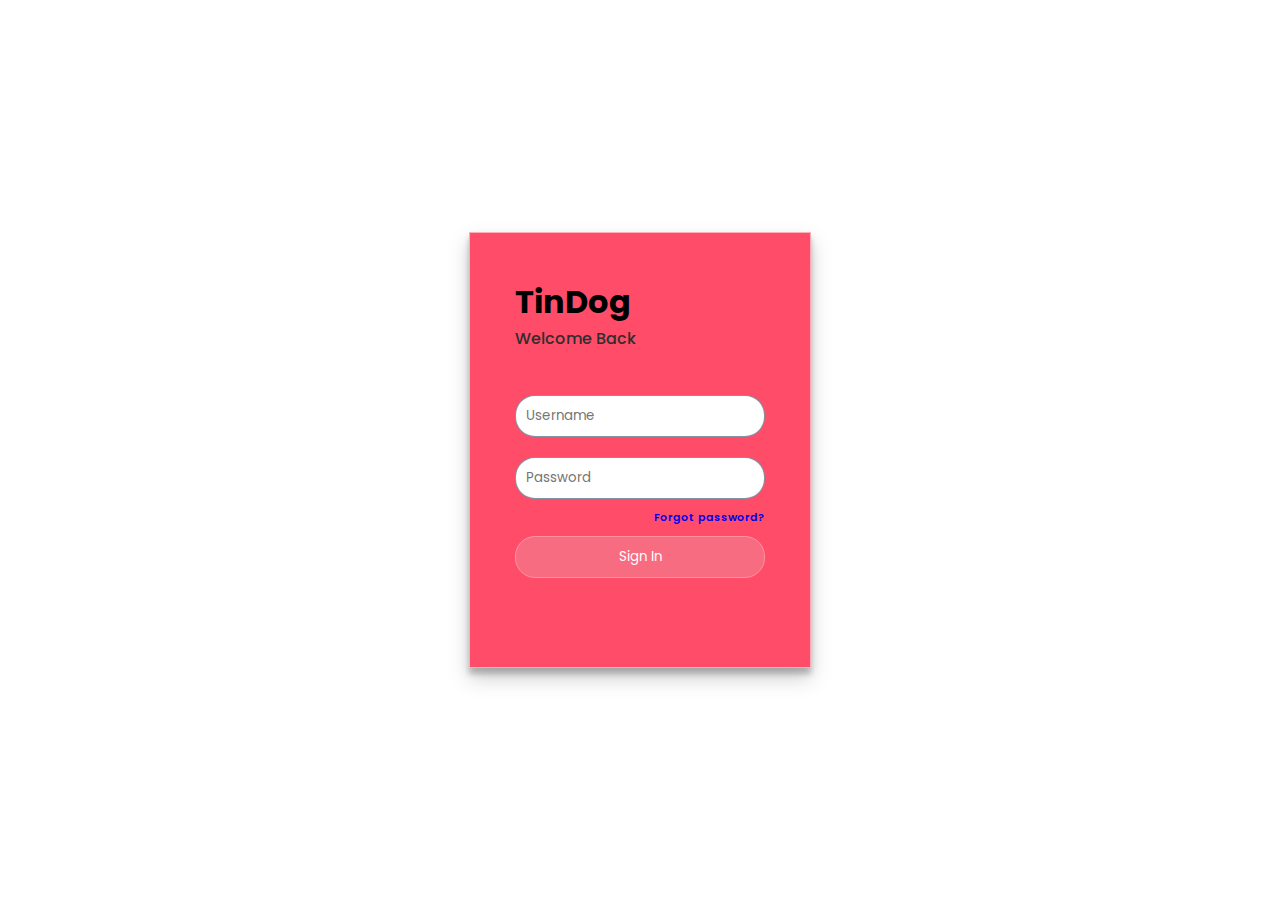
<file: login page/index.html>
<!DOCTYPE html>
<html lang="en">
  <head>
    <meta charset="UTF-8" />
    <meta http-equiv="X-UA-Compatible" content="IE=edge" />
    <meta name="viewport" content="width=device-width, initial-scale=1.0" />
    <title>Sign In</title>
    <link rel="stylesheet" href="css/style.css" />
  </head>
  <body>
    <div class="login">
      <div class="heading">
        <h1>TinDog</h1>
        <span>Welcome Back</span>
      </div>
      <div class="input">
        <input type="text" class="inp" placeholder="Username" />

        <input type="password" class="inp" placeholder="Password" />
        <a href="#Forgot password?">Forgot password?</a>
        <button type="submit">Sign In</button>
      </div>
    </div>
  </body>
</html>
</file>
<file: login page/css/style.css>
@import url("https://fonts.googleapis.com/css2?family=Poppins:wght@200&display=swap");
* {
  margin: 0;
  padding: 0;
  box-sizing: border-box;
}
body {
  display: flex;
  align-items: center;
  justify-content: center;
  height: 100vh;
  width: 100vw;
  overflow: hidden;
  font-family: "Poppins", sans-serif;
}
.login {
  border: 1px solid #ffaeba;
   
  background-color: #ff4c68;
  padding: 45px;
  box-shadow: rgba(0, 0, 0, 0.19) 0px 10px 20px, rgba(0, 0, 0, 0.23) 0px 6px 6px;
}

h1 {
  font-weight: 650;
}
span {
  font-weight: 500;
  color: rgb(46, 46, 46);
}

.input {
  margin: 34px 0;
  display: flex;
  flex-direction: column;
}
.inp {
  margin: 10px 0;
  padding: 10px;
  border-radius: 20px;
  border: 1px solid rgba(119, 136, 153, 0.911);
  width: 250px;
  outline: none;
  font-family: "Poppins", sans-serif;
}
.inp:placeholder {
  color: gray;
}
a {
  text-decoration: none;
  font-size: 11px;
  display: flex;
  justify-content: flex-end;
  font-weight: 600;
  cursor: pointer;
}
a:hover {
  color: darkblue;
  text-decoration-line: underline;
}

button {
  background-color: #f86c81;
  color: #fff;
  cursor: pointer;
  transition: 0.18s all;
  margin: 10px 0;
  padding: 10px;
  border-radius: 20px;
  width: 250px;
  outline: none;
  font-family: "Poppins", sans-serif;
  border: 1px solid #ff91a1;
}
button:hover {
  background-color: #ff4c68;
}
</file>
